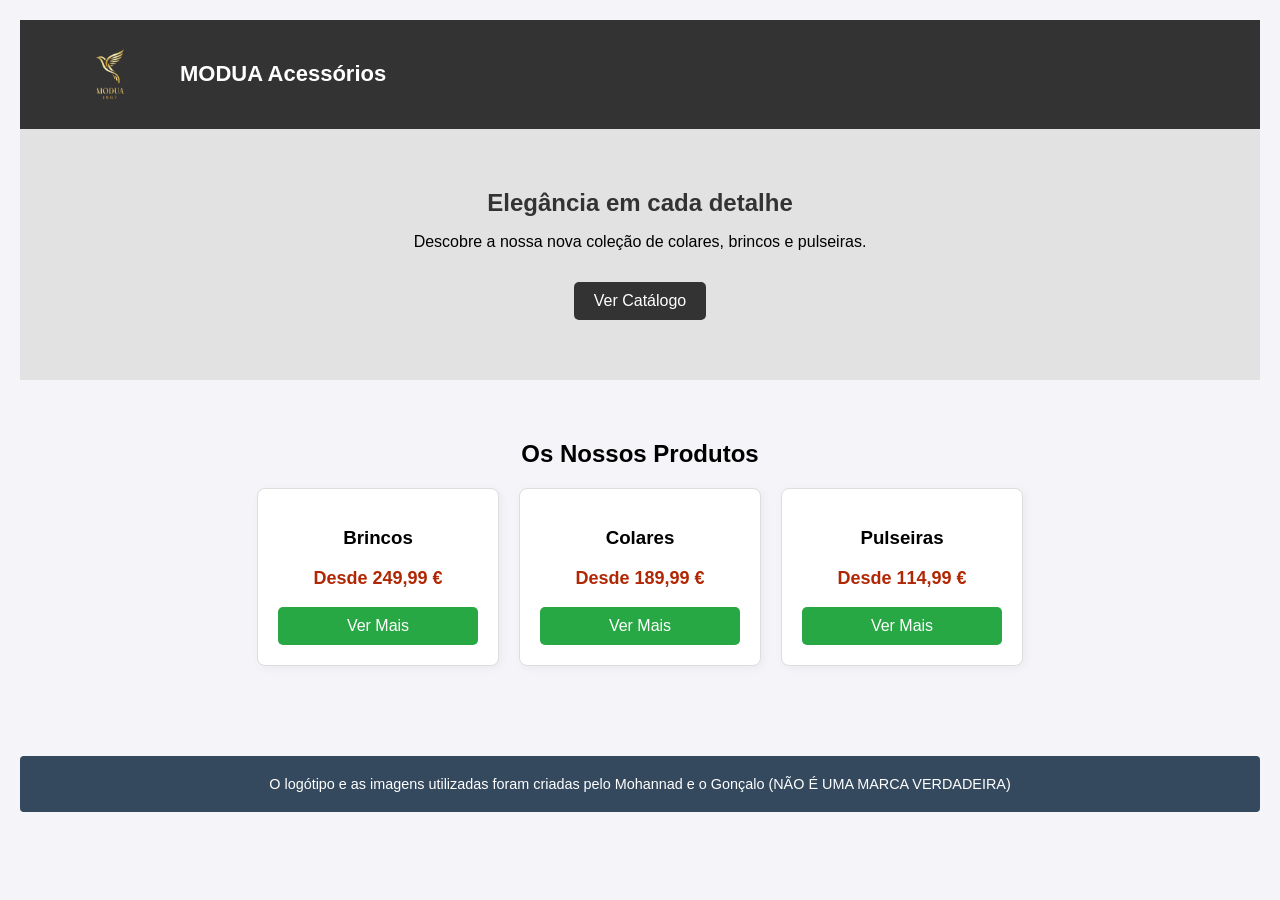
<file: index.html>
<!DOCTYPE html>
<html lang="pt-PT">
<head>
    <meta charset="UTF-8">
    <meta name="viewport" content="width=device-width, initial-scale=1.0">
    <title>MODUA | Acessórios Especiais</title>
    <link rel="stylesheet" href="style.css">
</head>
<body>
    <header class="site-header">
        <a href="index.html" class="logo-link">
            <img src="imagens/logo.png" alt="Logótipo MODUA" class="logo-img">
        </a>
        <h1 class="header-title">MODUA Acessórios</h1>

    </header>
    <main>
        <section class="banner">
            <div class="banner-texto">
    <h1>Elegância em cada detalhe</h1>
    <p>Descobre a nossa nova coleção de colares, brincos e pulseiras.</p>
    <a href="catalogo.html" class="btn">Ver Catálogo</a>
            </div>

        </section>

       <section id="produtos" class="produtos">
            <h2>Os Nossos Produtos</h2>
            
            <div class="grid-produtos">
                            <div class="card">
                    <h3>Brincos</h3>
                    <p class="preco">Desde 249,99 €</p>
                    <a href="catalogo.html">
                 <button type="button">Ver Mais</button>
                 </a>
                </div>
            
            
                <div class="card">
                    <h3>Colares</h3>
                    <p class="preco">Desde 189,99 €</p>
                    <a href="catalogo.html">
                 <button type="button">Ver Mais</button>
                 </a>
                </div>

                
                  <div class="card">
                    <h3>Pulseiras</h3>
                    <p class="preco">Desde 114,99 €</p>
                    <a href="catalogo.html">
                 <button type="button">Ver Mais</button>
                 </a>
                </div>

                      
                
            
        </section>
    </main>

    <footer class="banner-ia">O logótipo e as imagens utilizadas foram criadas pelo Mohannad e o Gonçalo (NÃO É UMA MARCA VERDADEIRA)</footer>

</body>
</html>
</file>
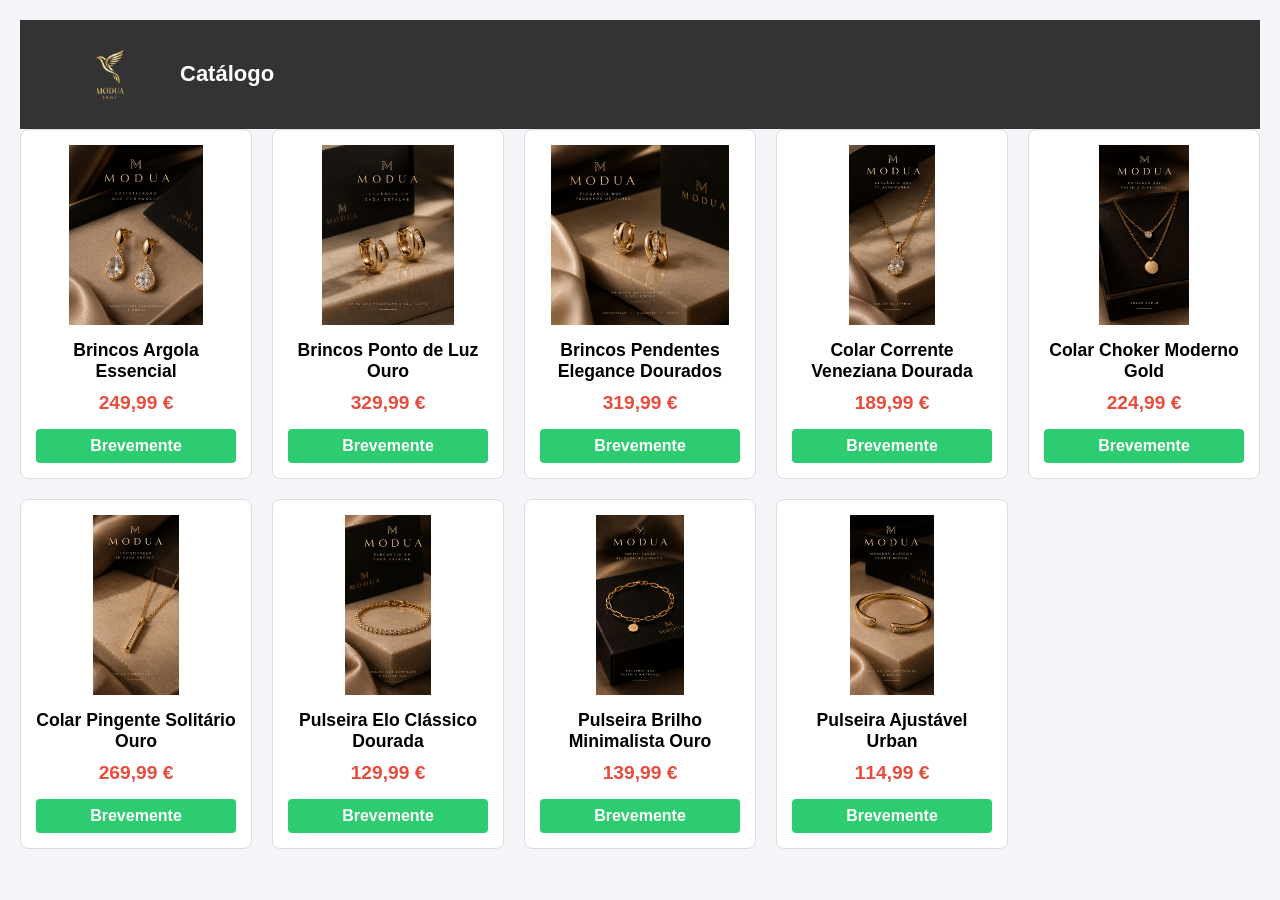
<file: catalogo.html>
<!DOCTYPE html>
<html lang="pt-PT">
<head>
    <meta charset="UTF-8">
    <meta name="viewport" content="width=device-width, initial-scale=1.0">
    <title>Catálogo</title>
    <link rel="stylesheet" href="style.css">
</head>
<body>
    
    <header class="site-header">
        <a href="catalogo.html" class="logo-link">
            <img src="imagens/logo.png" alt="Logótipo MODUA" class="logo-img">
        </a>
        <h1 class="header-title">Catálogo</h1>

    </header>


    <div class="grelha-produtos">

        <div class="produto-card">
        <img src="imagens/brincos.png" alt="Brincos" class="produto-imagem">
            <h2 class="produto-titulo">Brincos Argola Essencial</h2>
            <div class="produto-preco">249,99 €</div>
            <a href="#" class="btn-comprar">Brevemente</a>
        </div>

        <div class="produto-card">
            <img src="imagens/brincos2.png" alt="Brincos" class="produto-imagem">
            <h2 class="produto-titulo">Brincos Ponto de Luz Ouro</h2>
            <div class="produto-preco">329,99 €</div>
            <a href="#" class="btn-comprar">Brevemente</a>
        </div>

        <div class="produto-card">
            <img src="imagens/brincos3.png" alt="Brincos" class="produto-imagem">
            <h2 class="produto-titulo">Brincos Pendentes Elegance Dourados</h2>
            <div class="produto-preco">319,99 €</div>
            <a href="#" class="btn-comprar">Brevemente</a>
        </div>

        <div class="produto-card">
            <img src="imagens/colar.png" alt="Colares" class="produto-imagem">
            <h2 class="produto-titulo">Colar Corrente Veneziana Dourada</h2>
            <div class="produto-preco">189,99 €</div>
            <a href="#" class="btn-comprar">Brevemente</a>
        </div>

        <div class="produto-card">
            <img src="imagens/colar2.png" alt="Colares" class="produto-imagem">
            <h2 class="produto-titulo">Colar Choker Moderno Gold</h2>
            <div class="produto-preco">224,99 €</div>
            <a href="#" class="btn-comprar">Brevemente</a>
        </div>

        <div class="produto-card">
            <img src="imagens/colar3.png" alt="Colares" class="produto-imagem">
            <h2 class="produto-titulo">Colar Pingente Solitário Ouro</h2>
            <div class="produto-preco">269,99 €</div>
            <a href="#" class="btn-comprar">Brevemente</a>
        </div>

        <div class="produto-card">
            <img src="imagens/pulseira.png" alt="Pulseiras" class="produto-imagem">
            <h2 class="produto-titulo">Pulseira Elo Clássico Dourada</h2>
            <div class="produto-preco">129,99 €</div>
            <a href="#" class="btn-comprar">Brevemente</a>
        </div>

        <div class="produto-card">
            <img src="imagens/pulseira2.png" alt="Pulseiras" class="produto-imagem">
            <h2 class="produto-titulo">Pulseira Brilho Minimalista Ouro</h2>
            <div class="produto-preco">139,99 €</div>
            <a href="#" class="btn-comprar">Brevemente</a>
        </div>

        <div class="produto-card">
            <img src="imagens/pulseira3.png" alt="Pulseiras" class="produto-imagem">
            <h2 class="produto-titulo">Pulseira Ajustável Urban</h2>
            <div class="produto-preco">114,99 €</div>
            <a href="#" class="btn-comprar">Brevemente</a>
        </div>

    </div>

</body>
</html>
</file>
<file: style.css>
body {
    font-family: Arial, sans-serif;
    margin: 0;
    padding: 0;
    text-align: center;
    background-color: #f9f9f9;
}
.site-header {
    background-color: #333;
    padding: 15px 40px;      
    display: flex;
    justify-content: flex-start; 
    align-items: center;     
    gap: 20px;               
}
.logo-link {
    display: inline-block;
}
.logo-img {
    max-width: 100px;        
    height: auto;
    display: block;
}
.header-title {
    color: white;
    font-size: 22px;
    margin: 0;
    font-weight: bold;
}
.banner {
    background-color: #e2e2e2;
    padding: 60px 20px;
    display: flex;
    justify-content: center;
    align-items: center;
}

.banner-texto {
    text-align: center;
}

.banner h1 {
    margin: 0 0 10px 0;
}
.btn {
    display: inline-block;
    background-color: #333;
    color: white;
    padding: 10px 20px;
    text-decoration: none;
    margin-top: 15px;
    border-radius: 5px;
}
.produtos {
    padding: 40px 20px;
}
.grid-produtos {
    display: flex;
    justify-content: center;
    gap: 20px;
    flex-wrap: wrap; 
    margin-top: 20px;
}
.card {
    background-color: white;
    border: 1px solid #ddd;
    padding: 20px;
    width: 200px;
    border-radius: 8px;
    box-shadow: 2px 2px 10px rgba(0, 0, 0, 0.05);
}

.preco {
    color: #b12704;
    font-size: 18px;
    font-weight: bold;
}
button {
    background-color: #28a745;
    color: white;
    border: none;
    padding: 10px 15px;
    border-radius: 5px;
    cursor: pointer;
    width: 100%;
    font-size: 16px;
}

button:hover {
    background-color: #218838; 
}

.banner-ia {
    width: 100%;
    text-align: center;
    padding: 20px 0;
    margin-top: 50px;
    background-color: #34495e;
    color: #ffffff;
    font-size: 0.9rem;
    font-weight: 50px;
    border-radius: 4px;
}


.topo-pagina {
    display: flex;
    justify-content: center;
    margin-bottom: 20px;
}

.logotipo {
    height: 150px;
    width: auto;
    object-fit: contain;
}

 body {
    font-family: Arial, sans-serif;
    margin: 20px;
    background-color: #f4f4f9;
}

h1 {
    color: #333;
    margin-bottom: 20px;
}

.grelha-produtos {
    display: grid;
    grid-template-columns: repeat(auto-fit, minmax(220px, 1fr));
    gap: 20px;
}

.produto-card {
    background: white;
    border: 1px solid #ddd;
    border-radius: 8px;
    padding: 15px;
    display: flex;
    flex-direction: column;
}

.produto-imagem {
    background-color: #eee;
    height: 150px;
    display: flex;
    align-items: center;
    justify-content: center;
    color: #888;
    margin-bottom: 15px;
    border-radius: 4px;
}

.produto-titulo {
    font-size: 1.1rem;
    margin: 0 0 10px 0;
}

.produto-preco {
    font-size: 1.2rem;
    font-weight: bold;
    color: #e74c3c;
    margin-bottom: 15px;
}

.btn-comprar {
    background-color: #2ecc71;
    color: white;
    text-align: center;
    padding: 8px;
    text-decoration: none;
    border-radius: 4px;
    font-weight: bold;
}

.produto-imagem {
    width: 100%;
    height: 180px;        
    object-fit: contain;  
    background-color: #fff; 
    margin-bottom: 15px;
    border-radius: 4px;
}
</file>
